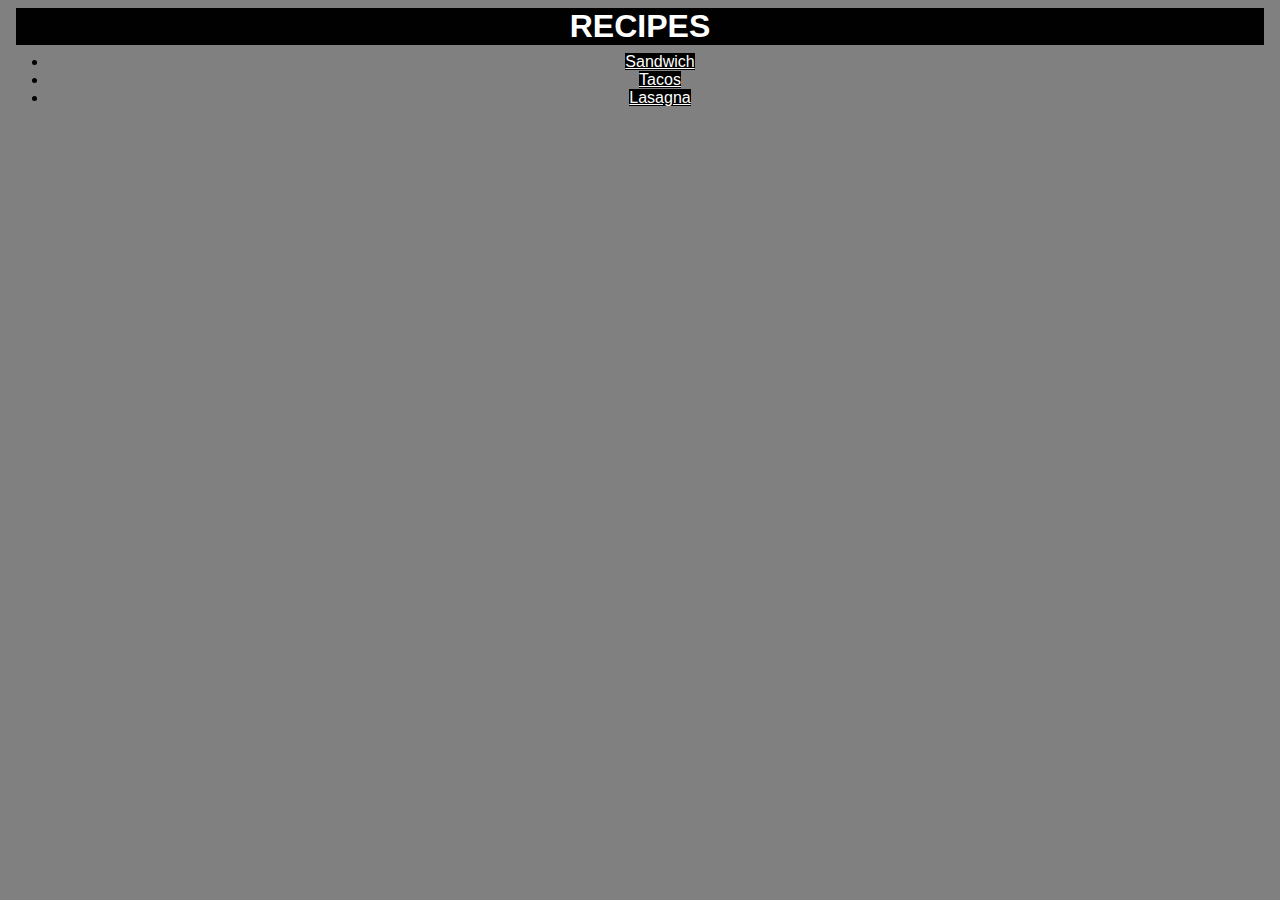
<file: index.html>
<!DOCTYPE html>
<html lang="en">
<head>
    <meta charset="UTF-8">
    <meta name="viewport" content="width=device-width, initial-scale=1.0">
    <link rel="stylesheet" href="./styles.css">
    <title>Recipes</title>
</head>
<body>
    <h1>RECIPES</h1>
    <ul>
        <li><a href="./recipes/sandwich.html" target="_blank" rel="noopener">Sandwich</a></li>
        <li><a href="./recipes/tacos.html" target="_blank" rel="noopener">Tacos</a></li>
        <li><a href="./recipes/lasagna.html" target="_blank" rel="noopener">Lasagna</a></li>
    </ul>
    
</body>
</html>
</file>
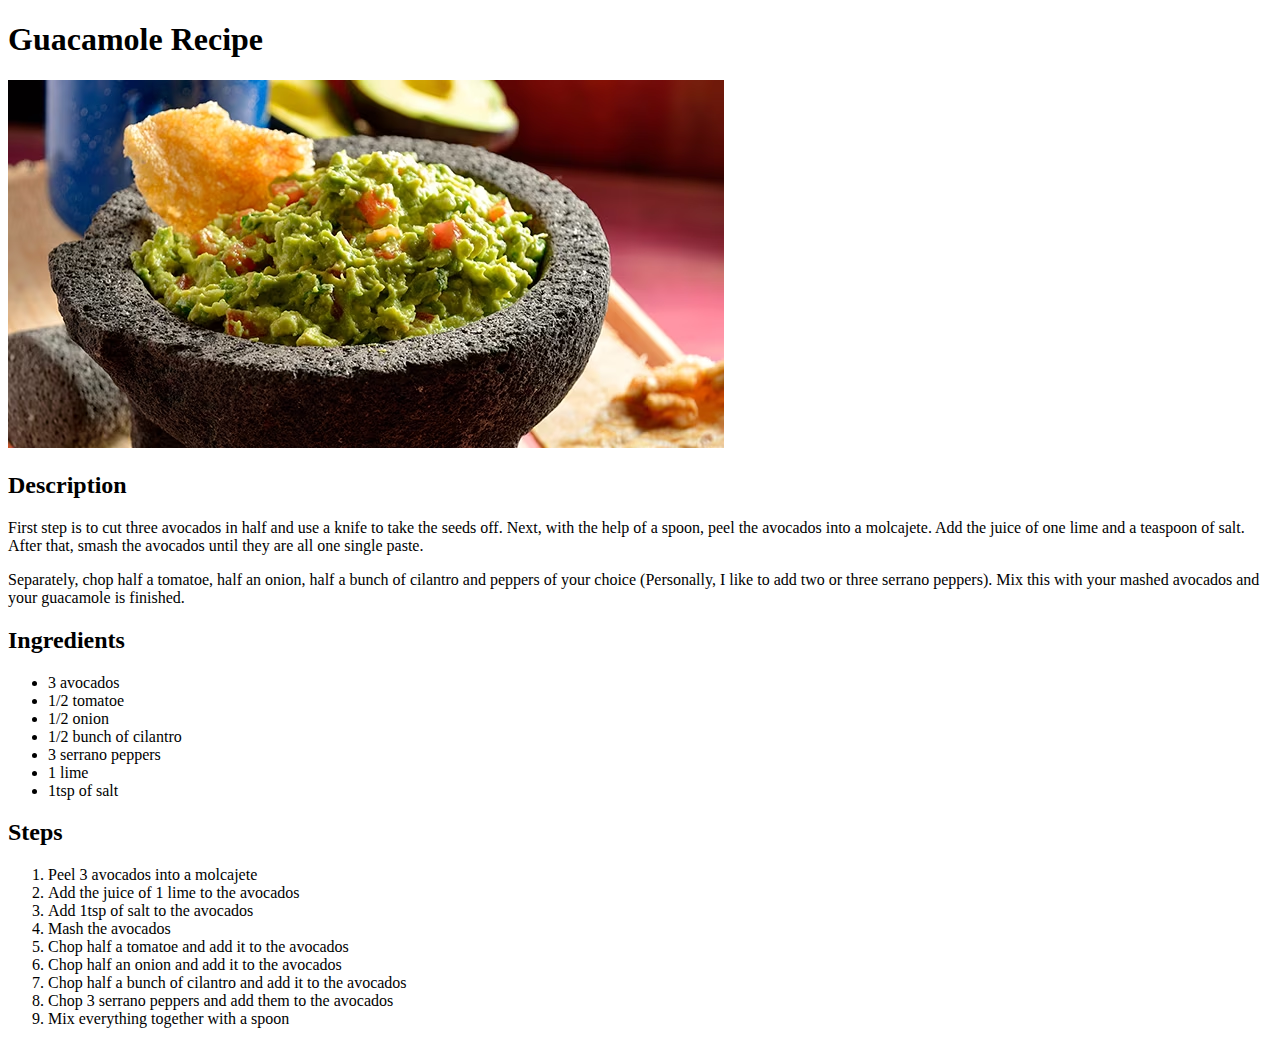
<file: recipes/guacamole.html>
<!DOCTYPE html>
<html lang="en">
<head>
    <meta charset="UTF-8">
    <meta http-equiv="X-UA-Compatible" content="IE=edge">
    <meta name="viewport" content="width=device-width, initial-scale=1.0">
    <title>Guac Recipe</title>
</head>
<body>
    <h1>Guacamole Recipe</h1>
    <img src="../img/guacamole.jpg" alt="Finished guacamole plate">
    <h2>Description</h2>
      <p>
        First step is to cut three avocados in half and use a knife to take the seeds off. Next, with the help of a spoon, peel the avocados 
        into a molcajete. Add the juice of one lime and a teaspoon of salt. After that, smash the avocados until they are all one single paste.
      </p>
      <p>Separately, chop half a tomatoe, half an onion, half a bunch of cilantro and peppers of your choice (Personally, I like to add two or three
        serrano peppers). Mix this with your mashed avocados and your guacamole is finished.
      </p>
    <h2>Ingredients</h2>
      <ul>
        <li>3 avocados</li>
        <li>1/2 tomatoe</li>
        <li>1/2 onion</li>
        <li>1/2 bunch of cilantro</li>
        <li>3 serrano peppers</li>
        <li>1 lime</li>
        <li>1tsp of salt</li>
      </ul>
    <h2>Steps</h2>
      <ol>
        <li>Peel 3 avocados into a molcajete</li>
        <li>Add the juice of 1 lime to the avocados</li>
        <li>Add 1tsp of salt to the avocados</li>
        <li>Mash the avocados</li>
        <li>Chop half a tomatoe and add it to the avocados</li>
        <li>Chop half an onion and add it to the avocados</li>
        <li>Chop half a bunch of cilantro and add it to the avocados</li>
        <li>Chop 3 serrano peppers and add them to the avocados</li>
        <li>Mix everything together with a spoon</li>
      </ol>
</body>
</html>
</file>
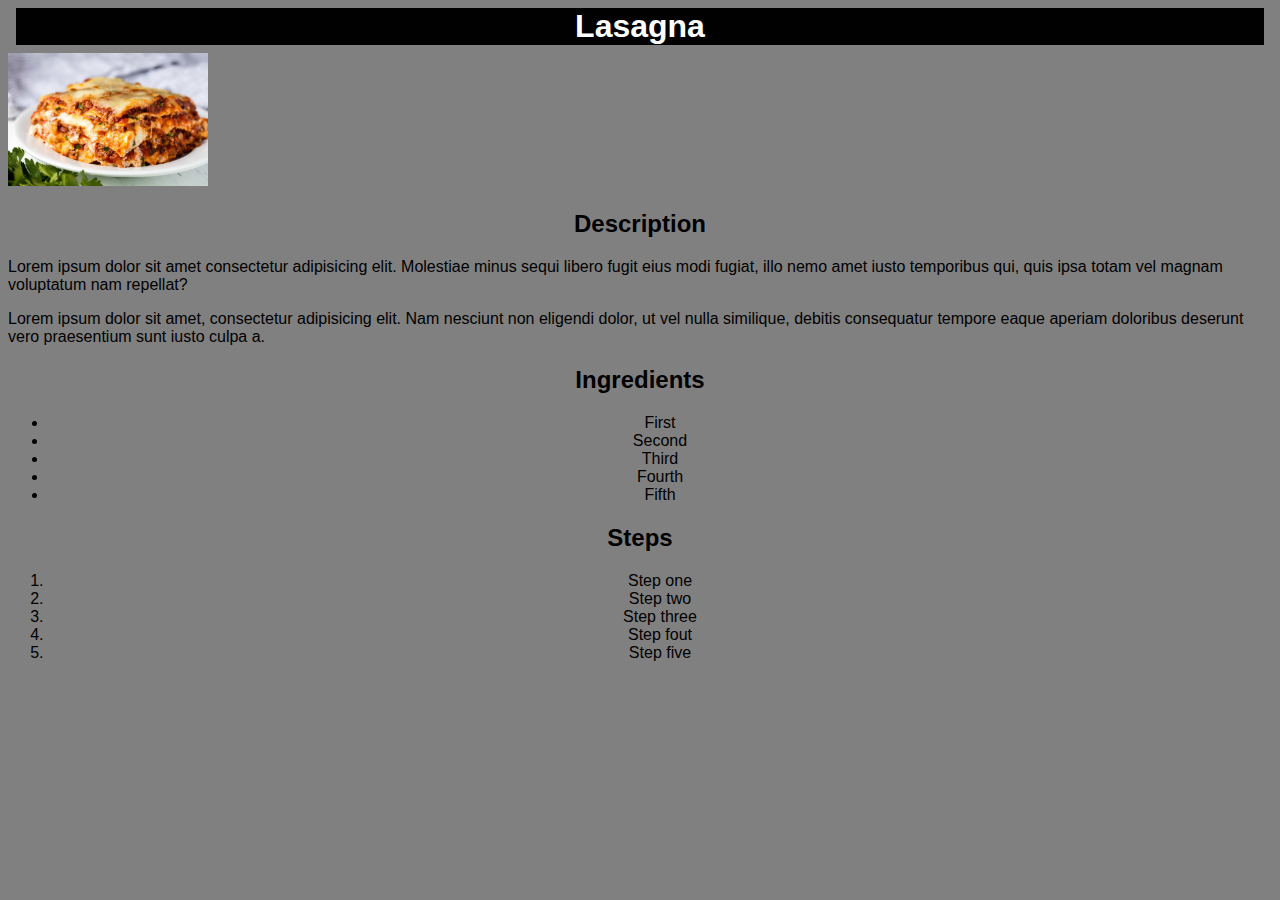
<file: recipes/lasagna.html>
<!DOCTYPE html>
<html lang="en">
<head>
    <meta charset="UTF-8">
    <meta name="viewport" content="width=device-width, initial-scale=1.0">
    <link rel="stylesheet" href="../styles.css">
    <title>Recipes</title>
</head>
<body>

  <h1>Lasagna</h1>
  <img src="../images/lasagna.jpg" width="400">

    <h2 class="headers">Description</h2>
      <p>Lorem ipsum dolor sit amet consectetur adipisicing elit. Molestiae minus sequi libero fugit eius modi fugiat, illo nemo amet iusto temporibus qui, quis ipsa totam vel magnam voluptatum nam repellat?</p>
      <p>Lorem ipsum dolor sit amet, consectetur adipisicing elit. Nam nesciunt non eligendi dolor, ut vel nulla similique, debitis consequatur tempore eaque aperiam doloribus deserunt vero praesentium sunt iusto culpa a.</p>

   <h2 class="headers">Ingredients</h2>
     <ul>
        <li>First</li>
        <li>Second</li>
        <li>Third</li>
        <li>Fourth</li>
        <li>Fifth</li>
     </ul>

  <h2 class="headers">Steps</h2>
    <ol>
        <li>Step one</li>
        <li>Step two</li>
        <li>Step three</li>
        <li>Step fout</li>
        <li>Step five</li>
    </ol>


</body>
</html>
</file>
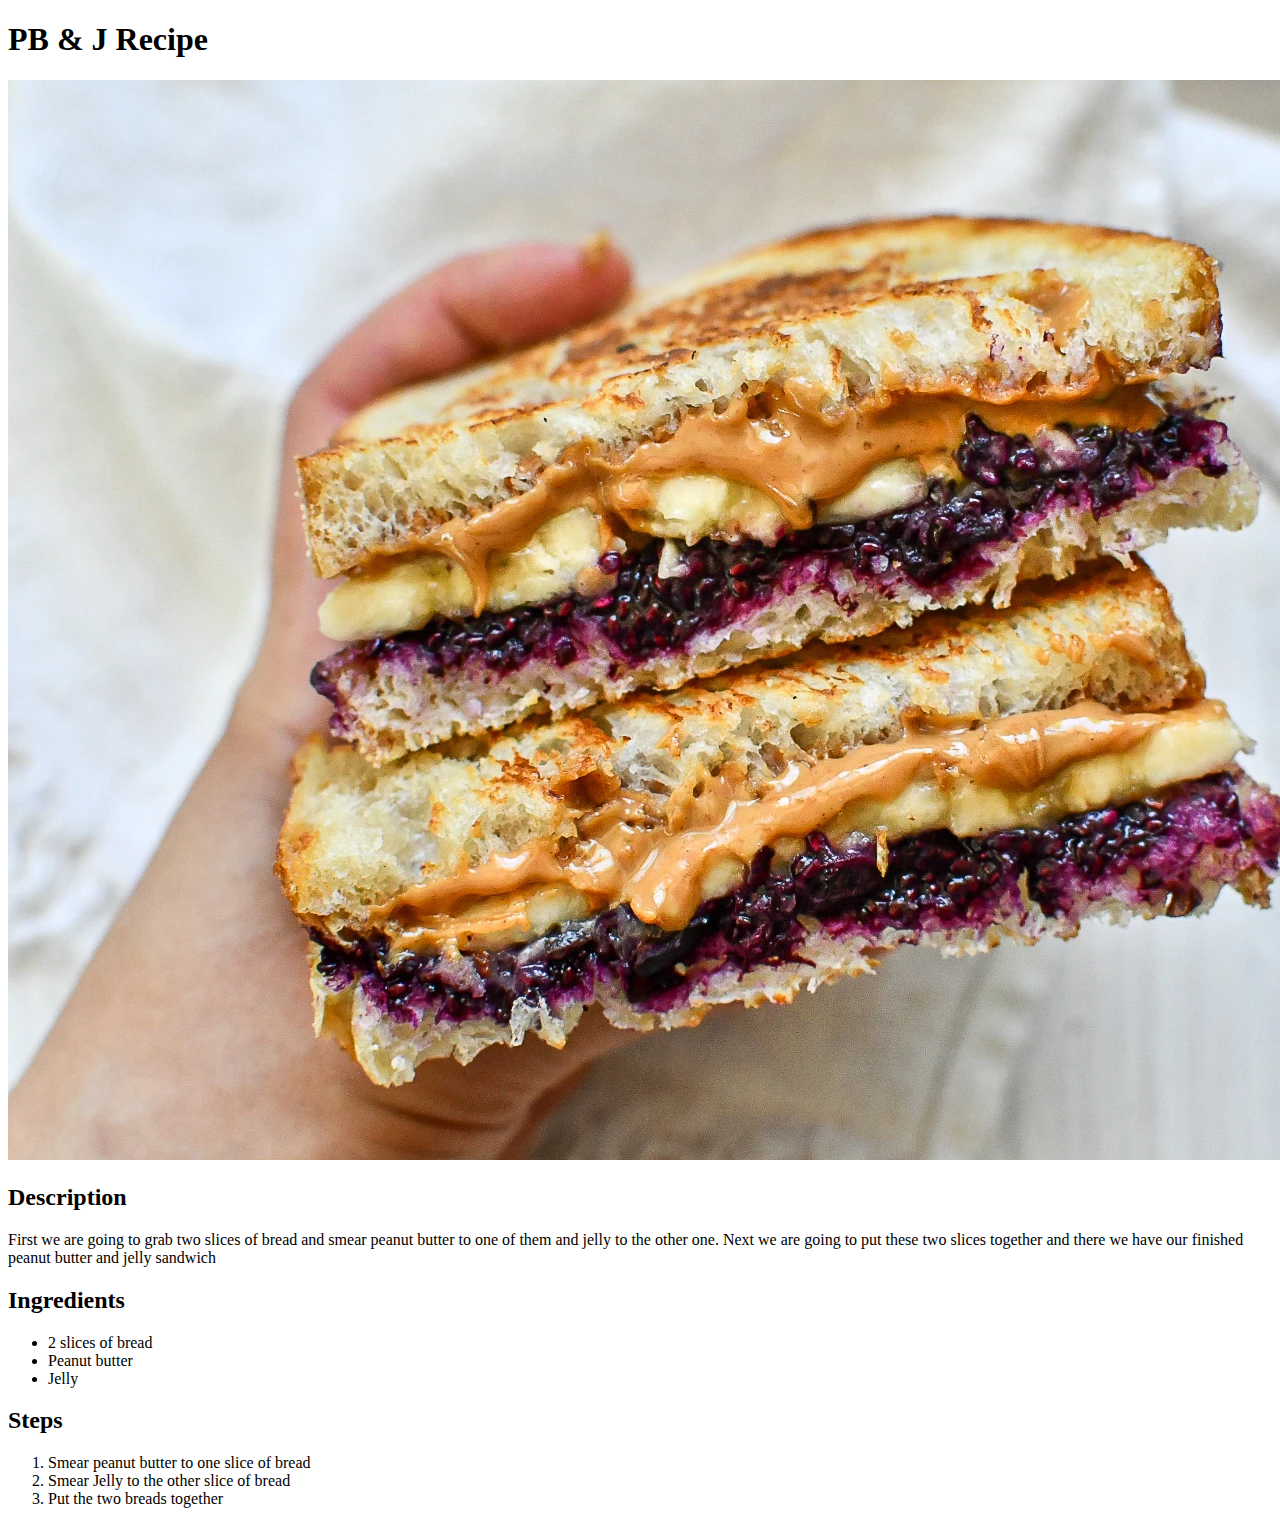
<file: recipes/pbandj.html>
<!DOCTYPE html>
<html lang="en">
<head>
    <meta charset="UTF-8">
    <meta http-equiv="X-UA-Compatible" content="IE=edge">
    <meta name="viewport" content="width=device-width, initial-scale=1.0">
    <title>PB & J Recipe</title>
</head>
<body>
    <h1>PB & J Recipe</h1>
    <img src="../img/pbandj.jpg" alt="Finished peanut butter and jelly sandwich">
    <h2>Description</h2>
      <p>
      First we are going to grab two slices of bread and smear peanut butter to one of them and jelly to the other one. Next we are going to put these
      two slices together and there we have our finished peanut butter and jelly sandwich
      </p>
    <h2>Ingredients</h2>
      <ul>
        <li>2 slices of bread</li>
        <li>Peanut butter</li>
        <li>Jelly</li>
      </ul>
    <h2>Steps</h2>
      <ol>
        <li>Smear peanut butter to one slice of bread</li>
        <li>Smear Jelly to the other slice of bread</li>
        <li>Put the two breads together</li>
      </ol>
</body>
</html>
</file>
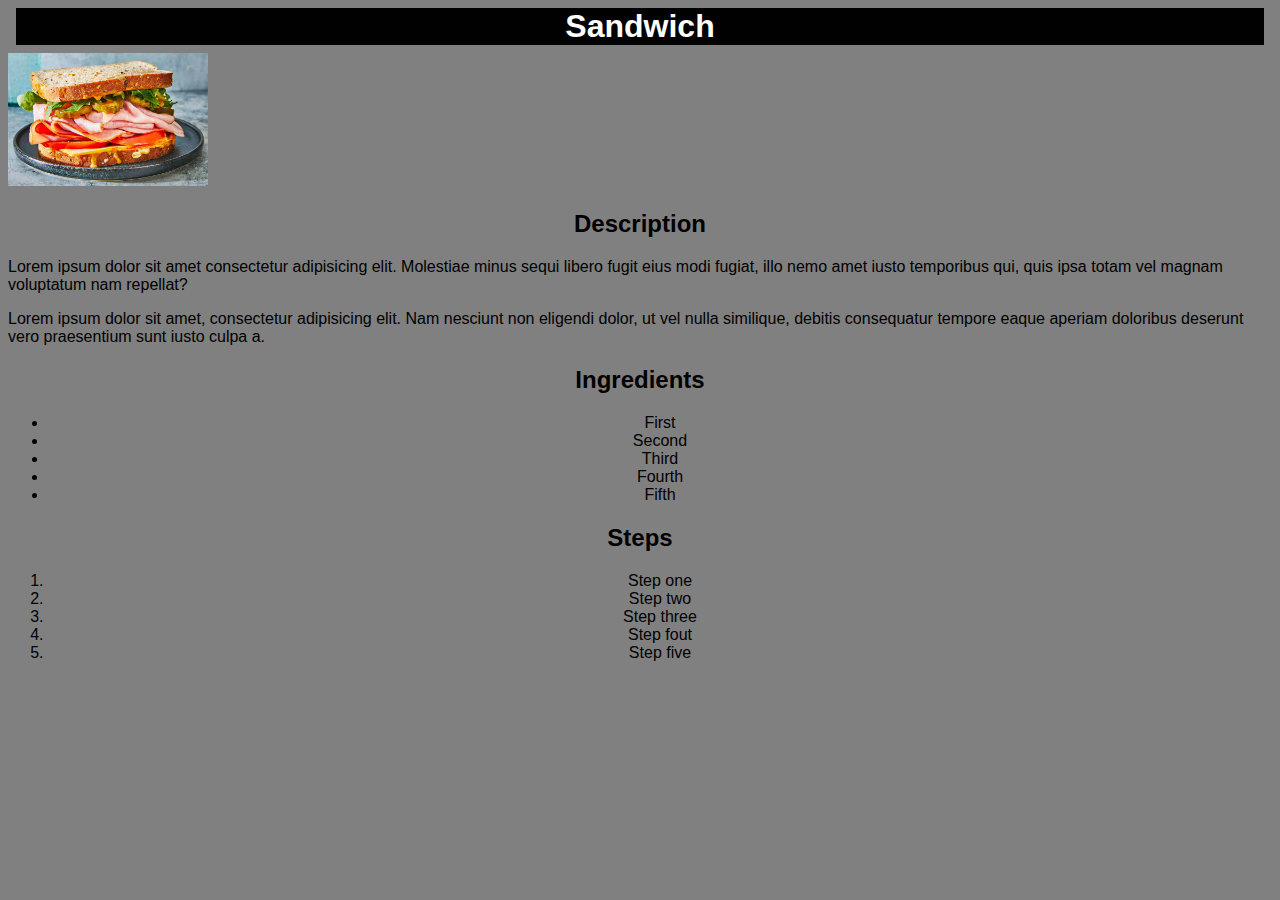
<file: recipes/sandwich.html>
<!DOCTYPE html>
<html lang="en">
<head>
    <meta charset="UTF-8">
    <meta name="viewport" content="width=device-width, initial-scale=1.0">
    <link rel="stylesheet" href="../styles.css">
    <title>Recipes</title>
</head>
<body>

  <h1>Sandwich</h1>
  <img src="../images/sandwich.jpg" width="400">

    <h2 class="headers">Description</h2>
      <p>Lorem ipsum dolor sit amet consectetur adipisicing elit. Molestiae minus sequi libero fugit eius modi fugiat, illo nemo amet iusto temporibus qui, quis ipsa totam vel magnam voluptatum nam repellat?</p>
      <p>Lorem ipsum dolor sit amet, consectetur adipisicing elit. Nam nesciunt non eligendi dolor, ut vel nulla similique, debitis consequatur tempore eaque aperiam doloribus deserunt vero praesentium sunt iusto culpa a.</p>

   <h2 class="headers">Ingredients</h2>
     <ul>
        <li>First</li>
        <li>Second</li>
        <li>Third</li>
        <li>Fourth</li>
        <li>Fifth</li>
     </ul>

  <h2 class="headers">Steps</h2>
    <ol>
        <li>Step one</li>
        <li>Step two</li>
        <li>Step three</li>
        <li>Step fout</li>
        <li>Step five</li>
    </ol>


</body>
</html>
</file>
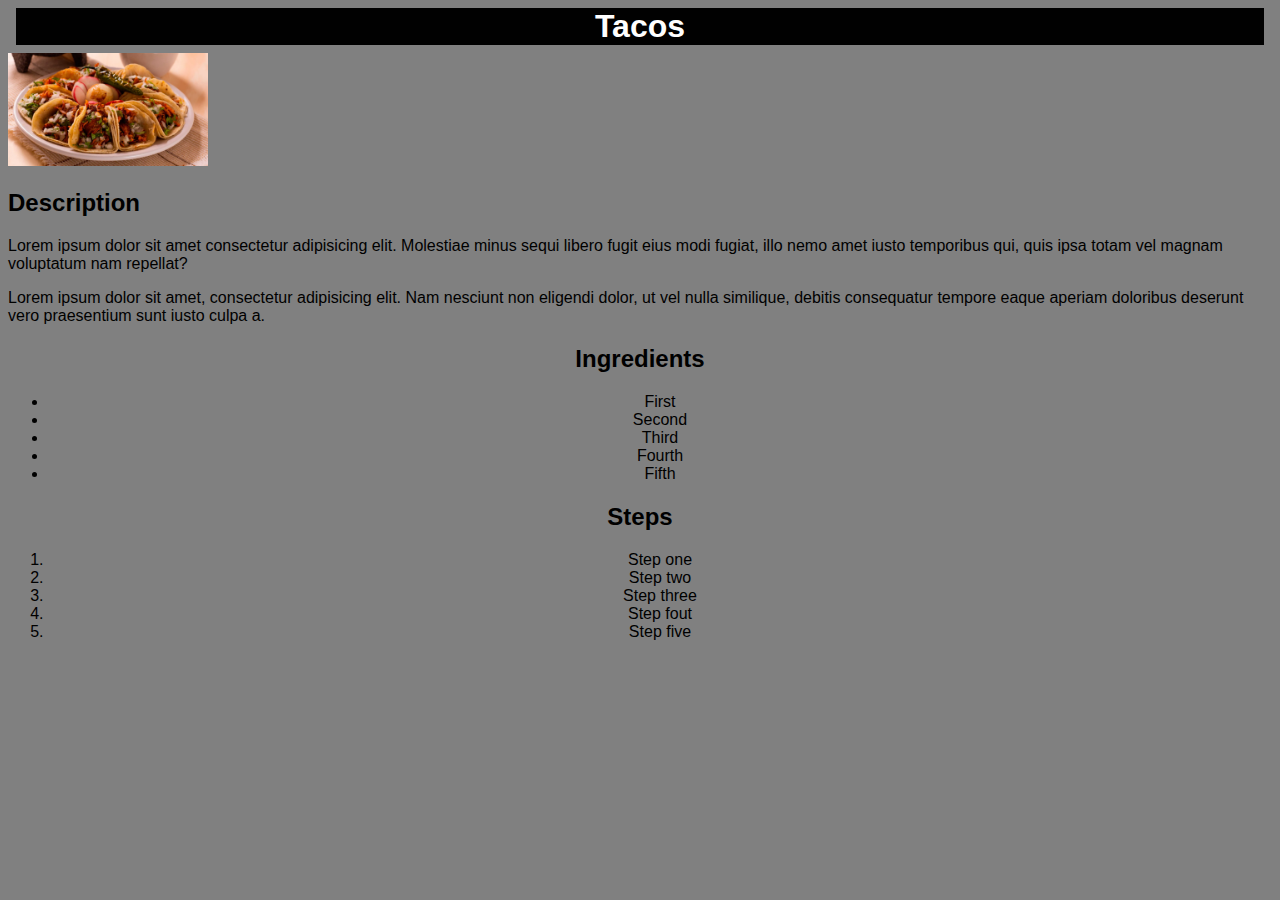
<file: recipes/tacos.html>
<!DOCTYPE html>
<html lang="en">
<head>
    <meta charset="UTF-8">
    <meta name="viewport" content="width=device-width, initial-scale=1.0">
    <link rel="stylesheet" href="../styles.css">
    <title>Recipes</title>
</head>
<body>

  <h1 class="headers">Tacos</h1>
  <img src="../images/tacos.jpg" width="400">

    <h2>Description</h2>
      <p>Lorem ipsum dolor sit amet consectetur adipisicing elit. Molestiae minus sequi libero fugit eius modi fugiat, illo nemo amet iusto temporibus qui, quis ipsa totam vel magnam voluptatum nam repellat?</p>
      <p>Lorem ipsum dolor sit amet, consectetur adipisicing elit. Nam nesciunt non eligendi dolor, ut vel nulla similique, debitis consequatur tempore eaque aperiam doloribus deserunt vero praesentium sunt iusto culpa a.</p>

   <h2 class="headers">Ingredients</h2>
     <ul>
        <li>First</li>
        <li>Second</li>
        <li>Third</li>
        <li>Fourth</li>
        <li>Fifth</li>
     </ul>

  <h2 class="headers">Steps</h2>
    <ol>
        <li>Step one</li>
        <li>Step two</li>
        <li>Step three</li>
        <li>Step fout</li>
        <li>Step five</li>
    </ol>


</body>
</html>
</file>
<file: styles.css>
*{
    font-family: 'Segoe UI', Tahoma, Geneva, Verdana, sans-serif;
    background-color: gray;
    
}

h1{
    text-align: center;
    background-color: rgb(1, 1, 1);
    color: white;
    margin: 8px;
}

a{
    background-color: black;
    color: white;
}
.headers{
    text-align: center;

}
img{
    height: auto;
    width: 200px;
}

ul,
ol{
    text-align: center;
    margin: auto;
}
</file>
